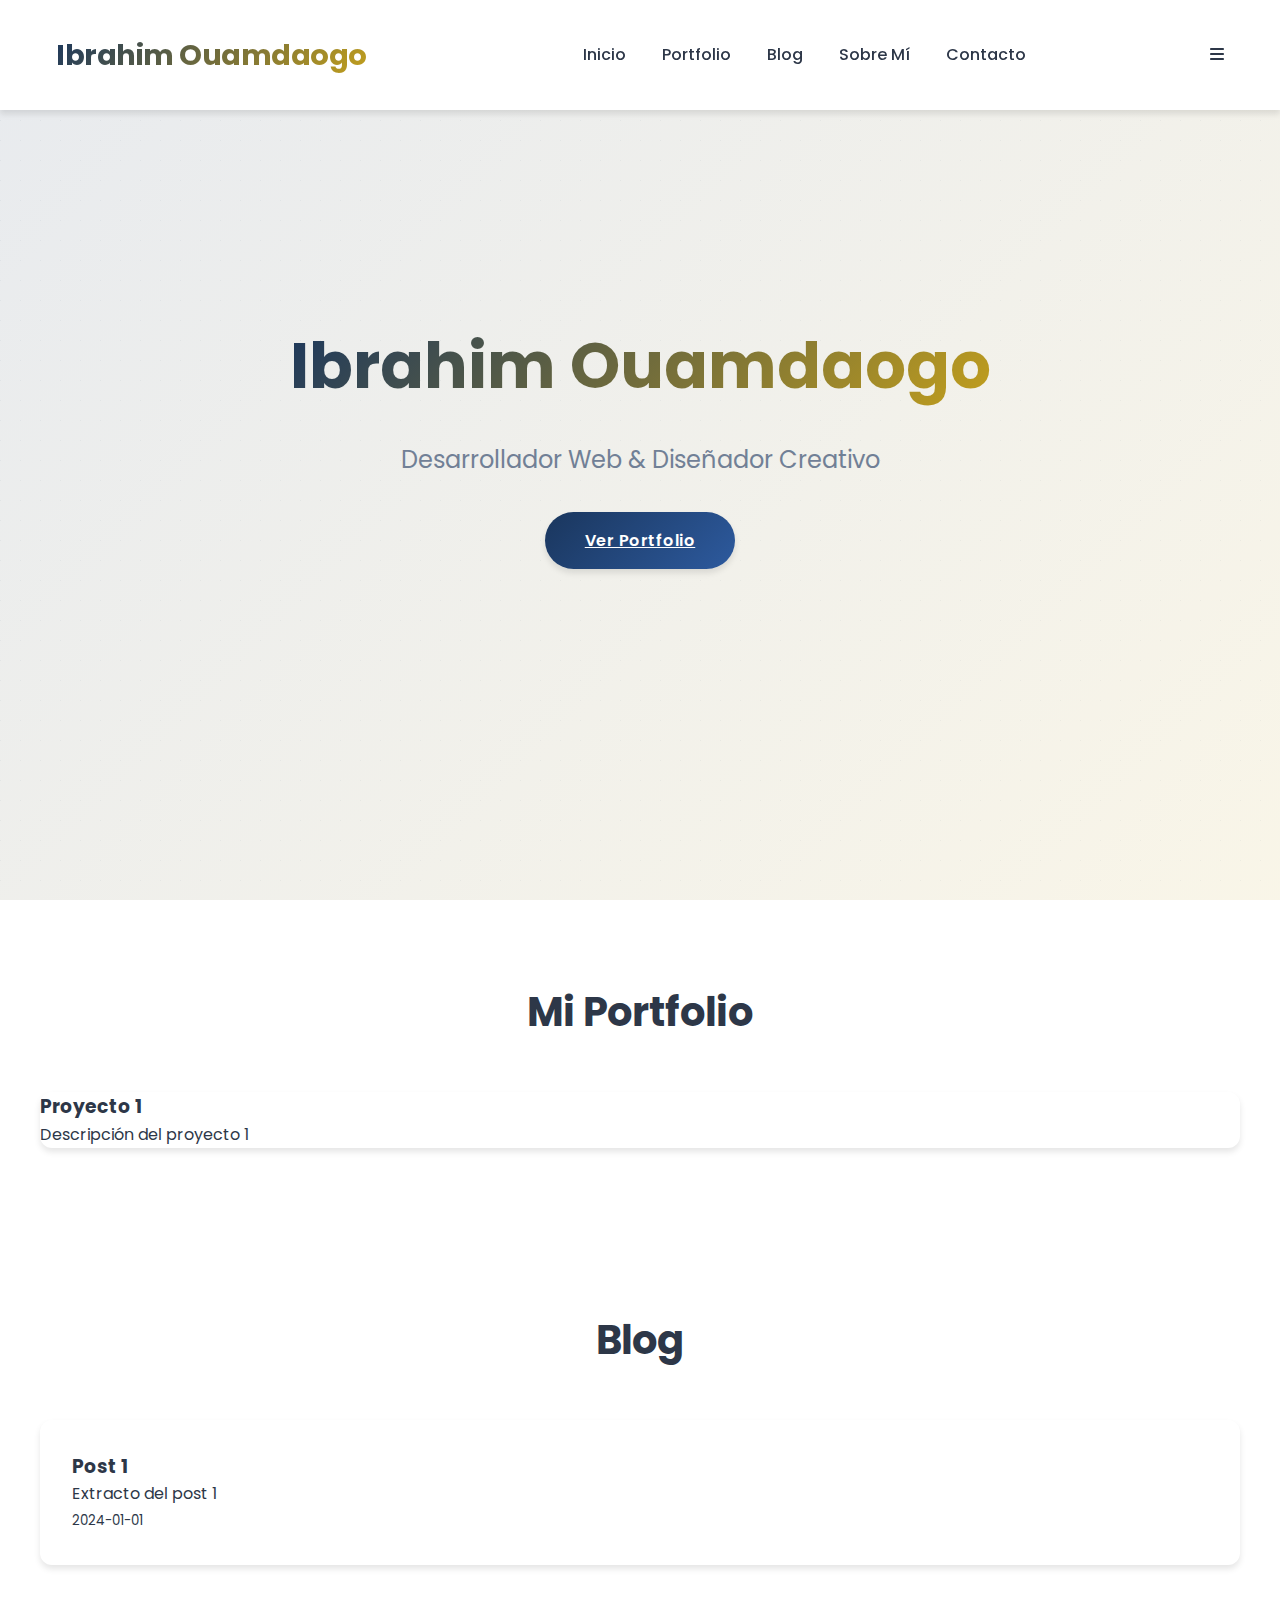
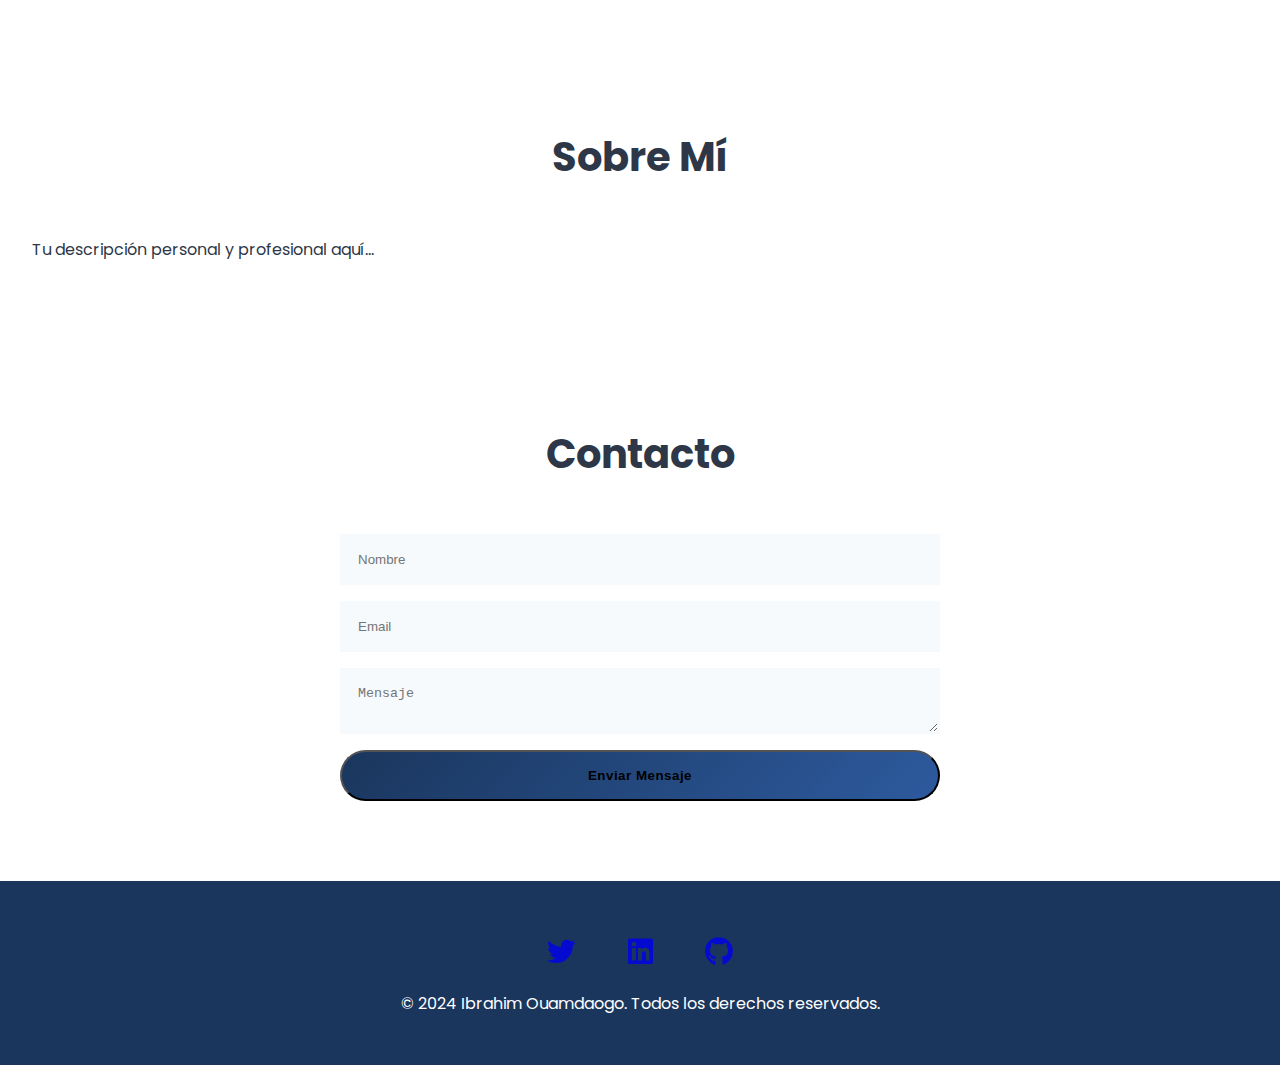
<file: index.html>
<!DOCTYPE html>
<html lang="es">
<head>
    <meta charset="UTF-8">
    <meta name="viewport" content="width=device-width, initial-scale=1.0">
    <title>Ibrahim Ouamdaogo | Portfolio & Blog</title>
    <link rel="stylesheet" href="css/style.css">
    <link rel="stylesheet" href="https://cdnjs.cloudflare.com/ajax/libs/font-awesome/6.0.0/css/all.min.css">
    <link href="https://fonts.googleapis.com/css2?family=Poppins:wght@300;400;500;600;700&display=swap" rel="stylesheet">
</head>
<body>
    <!-- Header -->
    <header class="header">
        <nav class="nav-container">
            <div class="logo">Ibrahim Ouamdaogo</div>
            <div class="nav-links">
                <a href="#inicio">Inicio</a>
                <a href="#portfolio">Portfolio</a>
                <a href="#blog">Blog</a>
                <a href="#sobre-mi">Sobre Mí</a>
                <a href="#contacto">Contacto</a>
            </div>
            <div class="menu-toggle">
                <i class="fas fa-bars"></i>
            </div>
        </nav>
    </header>

    <!-- Hero Section -->
    <section id="inicio" class="hero">
        <div class="hero-content">
            <h1>Ibrahim Ouamdaogo</h1>
            <p>Desarrollador Web & Diseñador Creativo</p>
            <a href="#portfolio" class="cta-button">Ver Portfolio</a>
        </div>
    </section>

    <!-- Portfolio Section -->
    <section id="portfolio" class="portfolio">
        <h2>Mi Portfolio</h2>
        <div class="portfolio-grid">
            <!-- Portfolio items will be dynamically loaded -->
        </div>
    </section>

    <!-- Blog Section -->
    <section id="blog" class="blog">
        <h2>Blog</h2>
        <div class="blog-grid">
            <!-- Blog posts will be dynamically loaded -->
        </div>
    </section>

    <!-- About Section -->
    <section id="sobre-mi" class="about">
        <h2>Sobre Mí</h2>
        <div class="about-content">
            <div class="about-text">
                <p>Tu descripción personal y profesional aquí...</p>
            </div>
            <div class="skills">
                <!-- Skills will be added here -->
            </div>
        </div>
    </section>

    <!-- Contact Section -->
    <section id="contacto" class="contact">
        <h2>Contacto</h2>
        <div class="contact-container">
            <form id="contact-form">
                <input type="text" placeholder="Nombre" required>
                <input type="email" placeholder="Email" required>
                <textarea placeholder="Mensaje" required></textarea>
                <button type="submit" class="submit-button">Enviar Mensaje</button>
            </form>
        </div>
    </section>

    <!-- Footer -->
    <footer class="footer">
        <div class="social-links">
            <a href="#"><i class="fab fa-twitter"></i></a>
            <a href="#"><i class="fab fa-linkedin"></i></a>
            <a href="#"><i class="fab fa-github"></i></a>
        </div>
        <p>&copy; 2024 Ibrahim Ouamdaogo. Todos los derechos reservados.</p>
    </footer>

    <script src="js/main.js"></script>
</body>
</html>
</file>
<file: css/style.css>
/* Variables globales */
:root {
    --primary-color: #1a365d;    /* Azul profundo */
    --secondary-color: #c4a01c;  /* Dorado */
    --accent-color: #2d5a9e;     /* Azul medio */
    --text-color: #2d3748;       /* Gris oscuro */
    --text-light: #718096;       /* Gris claro */
    --bg-light: #f7fafc;         /* Fondo claro */
    --white: #ffffff;
    --transition: all 0.3s ease;
    --shadow: 0 4px 6px rgba(0, 0, 0, 0.1);
}

/* Reset y estilos base */
* {
    margin: 0;
    padding: 0;
    box-sizing: border-box;
}

body {
    font-family: 'Poppins', sans-serif;
    line-height: 1.6;
    color: var(--text-color);
}

/* Header y Navegación */
.header {
    position: fixed;
    width: 100%;
    top: 0;
    background: var(--white);
    box-shadow: var(--shadow);
    padding: 1rem 0;
    z-index: 1000;
}

.nav-container {
    max-width: 1200px;
    margin: 0 auto;
    padding: 1rem;
    display: flex;
    justify-content: space-between;
    align-items: center;
}

.logo {
    font-size: 1.8rem;
    font-weight: 700;
    background: linear-gradient(135deg, var(--primary-color), var(--secondary-color));
    -webkit-background-clip: text;
    -webkit-text-fill-color: transparent;
    letter-spacing: -0.5px;
}

.nav-links a {
    text-decoration: none;
    color: var(--text-color);
    margin-left: 2rem;
    font-weight: 500;
    position: relative;
    transition: var(--transition);
}

.nav-links a::after {
    content: '';
    position: absolute;
    width: 0;
    height: 2px;
    bottom: -4px;
    left: 0;
    background-color: var(--secondary-color);
    transition: var(--transition);
}

.nav-links a:hover::after {
    width: 100%;
}

.nav-links a:hover {
    color: var(--primary-color);
}

/* Hero Section */
.hero {
    height: 100vh;
    display: flex;
    align-items: center;
    justify-content: center;
    text-align: center;
    background: linear-gradient(135deg, rgba(26, 54, 93, 0.1), rgba(196, 160, 28, 0.1));
    position: relative;
    overflow: hidden;
    padding-top: 4rem;
}

.hero::before {
    content: '';
    position: absolute;
    top: 0;
    left: 0;
    right: 0;
    bottom: 0;
    background: url('data:image/svg+xml,<svg width="20" height="20" viewBox="0 0 20 20" xmlns="http://www.w3.org/2000/svg"><rect width="1" height="1" fill="%231a365d" opacity="0.05"/></svg>');
    z-index: -1;
}

.hero-content {
    max-width: 800px;
    padding: 2rem;
}

.hero-content h1 {
    font-size: 4rem;
    font-weight: 700;
    margin-bottom: 1.5rem;
    background: linear-gradient(135deg, var(--primary-color), var(--secondary-color));
    -webkit-background-clip: text;
    -webkit-text-fill-color: transparent;
}

.hero-content p {
    font-size: 1.5rem;
    color: var(--text-light);
    margin-bottom: 2rem;
}

/* Botones */
.cta-button {
    display: inline-block;
    background: linear-gradient(135deg, var(--primary-color), var(--accent-color));
    color: var(--white);
    padding: 1rem 2.5rem;
    border-radius: 50px;
    font-weight: 600;
    letter-spacing: 0.5px;
    box-shadow: var(--shadow);
    transition: var(--transition);
}

.cta-button:hover {
    transform: translateY(-3px);
    box-shadow: 0 6px 12px rgba(0, 0, 0, 0.15);
}

/* Secciones */
section {
    padding: 5rem 2rem;
}

section h2 {
    text-align: center;
    margin-bottom: 3rem;
    font-size: 2.5rem;
}

/* Portfolio Grid */
.portfolio-grid {
    display: grid;
    grid-template-columns: repeat(auto-fit, minmax(300px, 1fr));
    gap: 2.5rem;
    max-width: 1200px;
    margin: 0 auto;
}

.portfolio-item {
    background: var(--white);
    border-radius: 12px;
    overflow: hidden;
    box-shadow: var(--shadow);
    transition: var(--transition);
}

.portfolio-item:hover {
    transform: translateY(-5px);
    box-shadow: 0 8px 16px rgba(0, 0, 0, 0.12);
}

/* Blog Grid */
.blog-grid {
    display: grid;
    grid-template-columns: repeat(auto-fit, minmax(300px, 1fr));
    gap: 2rem;
    max-width: 1200px;
    margin: 0 auto;
}

.blog-post {
    background: var(--white);
    border-radius: 12px;
    padding: 2rem;
    box-shadow: var(--shadow);
    transition: var(--transition);
}

.blog-post:hover {
    transform: translateY(-5px);
}

/* Formulario de contacto */
.contact-container {
    max-width: 600px;
    margin: 0 auto;
}

#contact-form {
    display: flex;
    flex-direction: column;
    gap: 1rem;
}

#contact-form input,
#contact-form textarea {
    padding: 1rem;
    border: 2px solid transparent;
    background: var(--bg-light);
    transition: var(--transition);
}

#contact-form input:focus,
#contact-form textarea:focus {
    border-color: var(--secondary-color);
    outline: none;
}

.submit-button {
    background: linear-gradient(135deg, var(--primary-color), var(--accent-color));
    padding: 1rem 2.5rem;
    border-radius: 50px;
    font-weight: 600;
    letter-spacing: 0.5px;
    cursor: pointer;
    transition: var(--transition);
}

.submit-button:hover {
    transform: translateY(-3px);
    box-shadow: 0 6px 12px rgba(0, 0, 0, 0.15);
}

/* Footer */
.footer {
    background: var(--primary-color);
    color: var(--white);
    padding: 3rem 0;
    text-align: center;
}

.social-links {
    margin-bottom: 1rem;
}

.social-links a {
    font-size: 1.8rem;
    margin: 0 1.5rem;
    opacity: 0.8;
    transition: var(--transition);
}

.social-links a:hover {
    color: var(--secondary-color);
    opacity: 1;
    transform: translateY(-3px);
}

/* Responsive Design */
@media (max-width: 768px) {
    .nav-links {
        display: none;
    }
    
    .menu-toggle {
        display: block;
    }
    
    .hero h1 {
        font-size: 2rem;
    }
}

/* Animaciones */
@keyframes fadeIn {
    from {
        opacity: 0;
        transform: translateY(20px);
    }
    to {
        opacity: 1;
        transform: translateY(0);
    }
}

.fadeIn {
    animation: fadeIn 1s ease-out;
}
</file>
